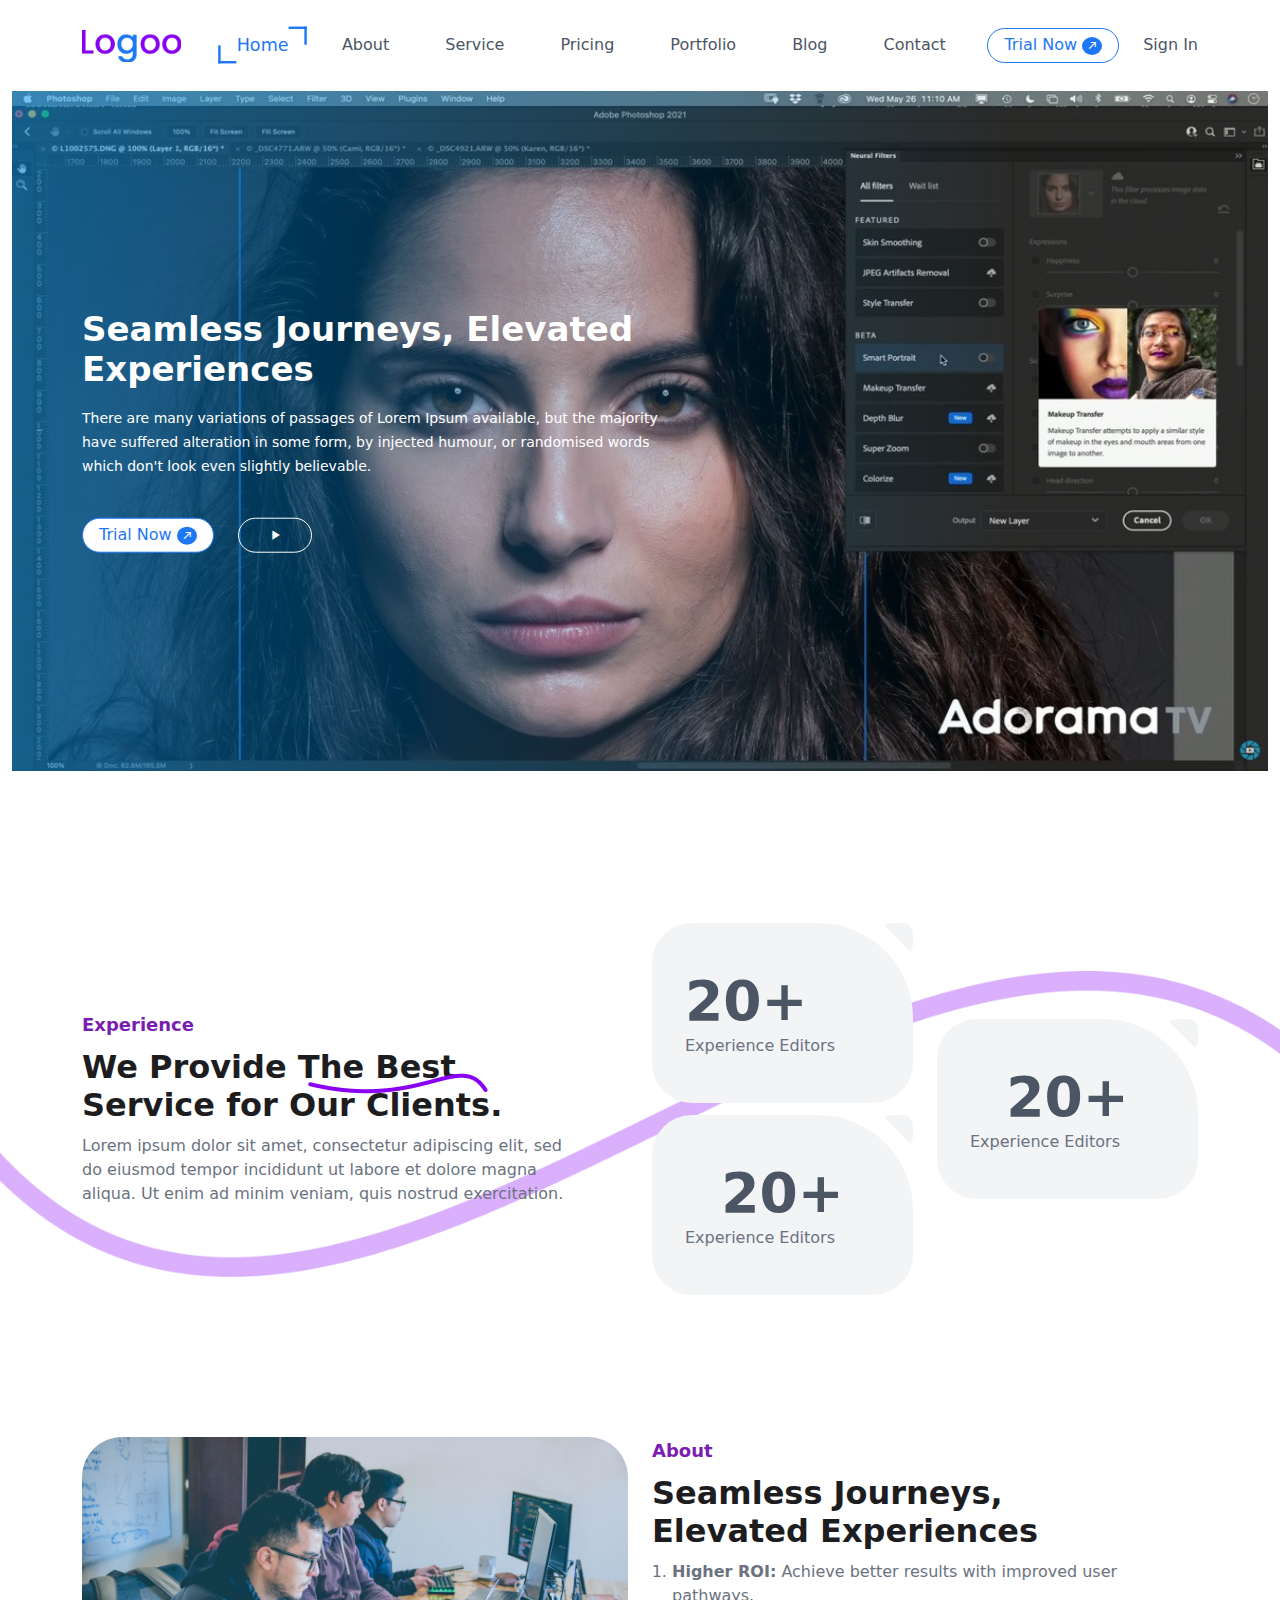
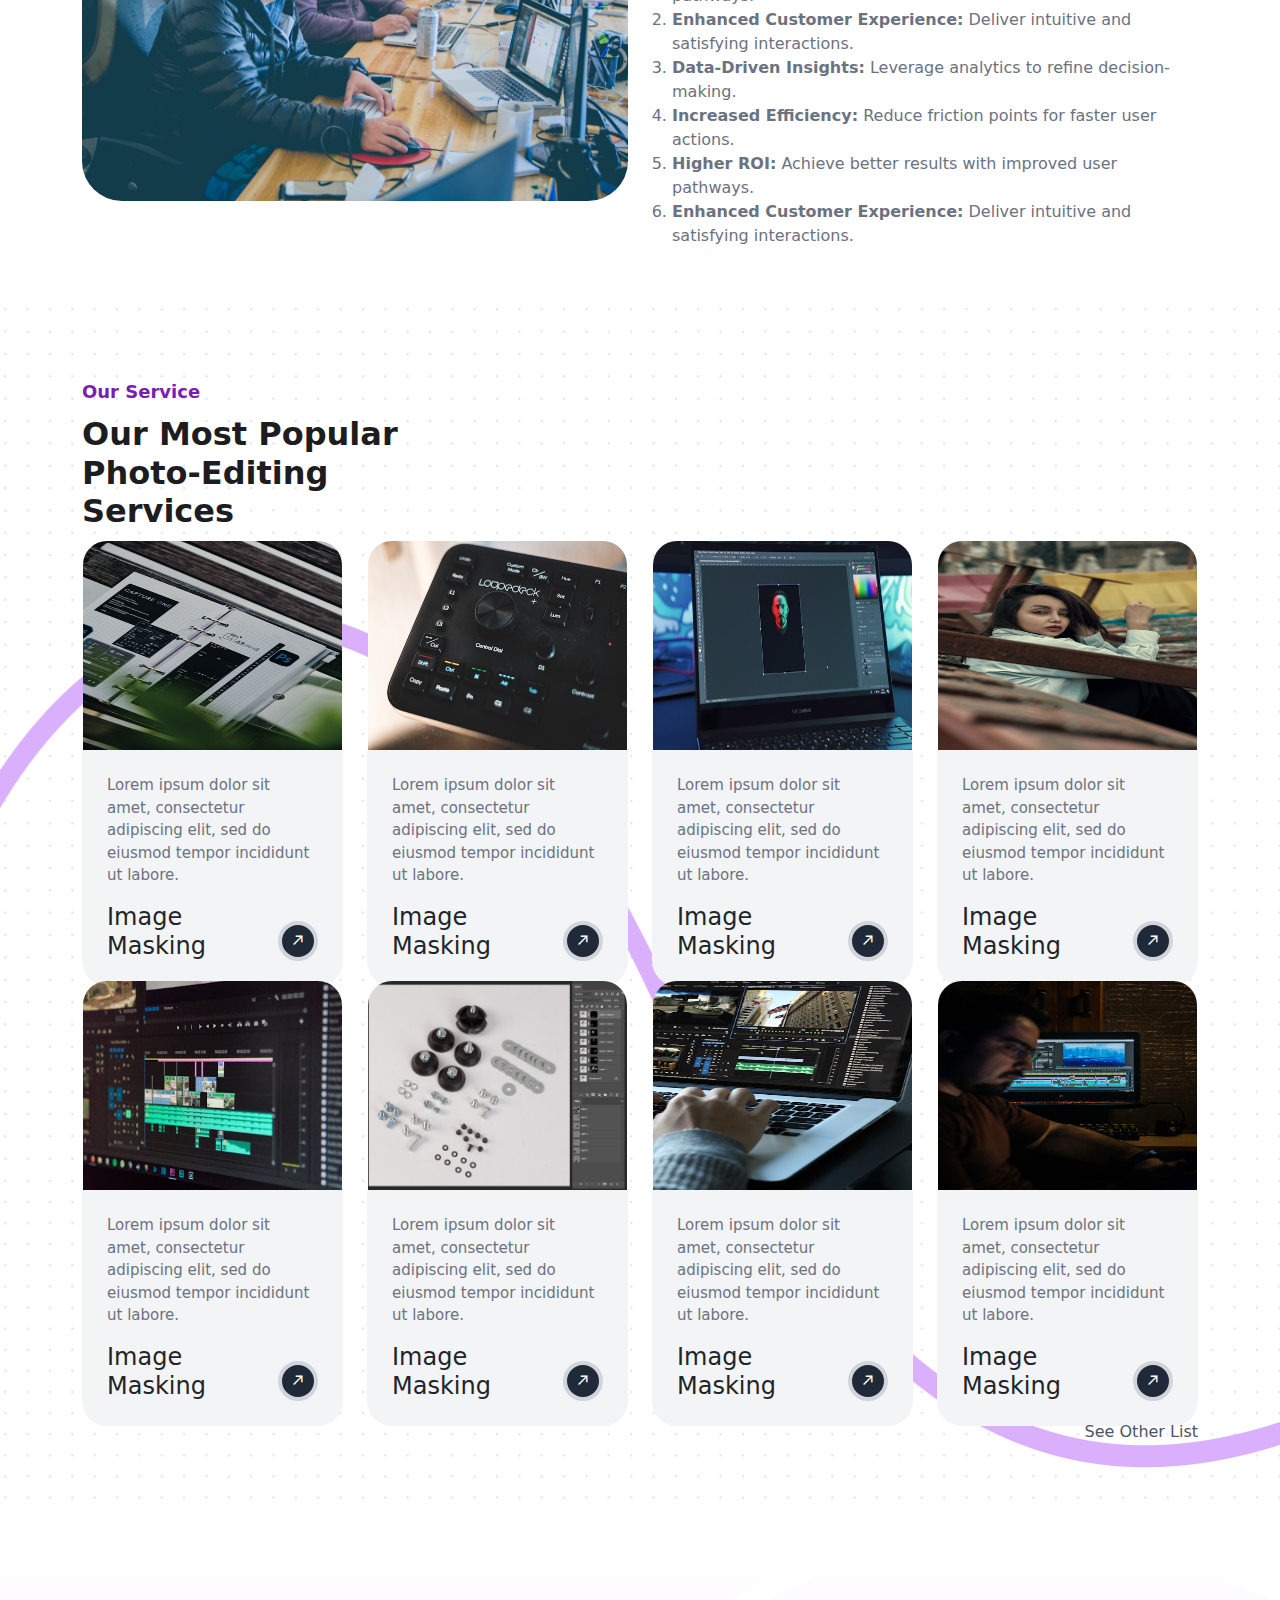
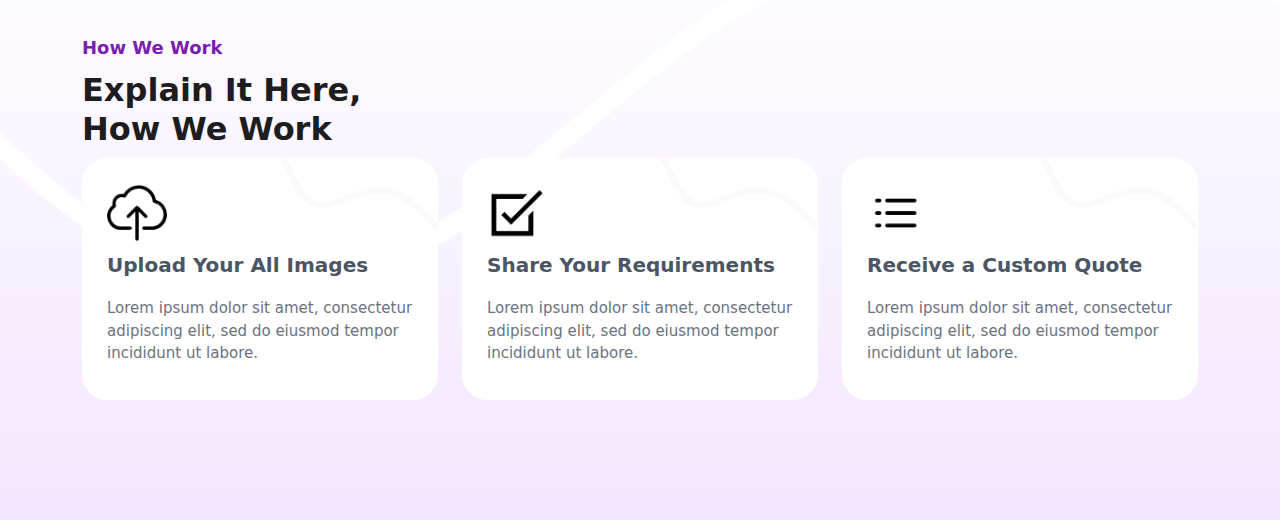
<file: index.html>
<!DOCTYPE html>
<html lang="en">

<head>
    <meta charset="UTF-8">
    <meta name="viewport" content="width=device-width, initial-scale=1.0">
    <title>Logoo</title>

    <!-- Scripts Link -->
    <script src="assets/js/fontawesome.js"></script>
    <!-- Scripts Link End-->

    <!-- Css Links -->
    <link rel="stylesheet" href="assets/css/materialdesignicons-light.min.css">
    <link rel="stylesheet" href="assets/css/materialdesignicons.min.css">
    <link rel="stylesheet" href="assets/css/bootstrap.min.css">
    <link rel="stylesheet" href="assets/css/style.css">
    <!-- Css Links End -->

    <!-- Style -->
    <!-- Style End -->
</head>

<body>

    <!-- ========================================== Navigation Part ===================================================== -->
    <nav id="main_menu" class="navbar navbar-expand-lg">
        <div class="container">

            <a class="navbar-brand" href="#">
                <img src="assets/images/site/logo.png" alt="">
            </a>

            <button class="navbar-toggler" type="button" data-bs-toggle="collapse" data-bs-target="#navbarText"
                aria-controls="navbarText" aria-expanded="false" aria-label="Toggle navigation">
                <span class="navbar-toggler-icon"></span>
            </button>

            <div class="collapse navbar-collapse" id="navbarText">
                <ul class="navbar-nav m-auto mb-2 mb-lg-0">
                    <li class="nav-item">
                        <a class="nav-link active" aria-current="page" href="#">Home</a>
                    </li>
                    <li class="nav-item">
                        <a class="nav-link" href="#">About</a>
                    </li>
                    <li class="nav-item">
                        <a class="nav-link" href="#">Service</a>
                    </li>
                    <li class="nav-item">
                        <a class="nav-link" href="#">Pricing</a>
                    </li>
                    <li class="nav-item">
                        <a class="nav-link" href="#">Portfolio</a>
                    </li>
                    <li class="nav-item">
                        <a class="nav-link" href="#">Blog</a>
                    </li>
                    <li class="nav-item">
                        <a class="nav-link" href="#">Contact</a>
                    </li>
                </ul>

            </div>

            <div class="nav-right">
                <ul>
                    <li>
                        <button type="button" class="trial_btn">Trial Now <span><i
                                    class="mdi mdi-arrow-top-right"></i></span></button>
                    </li>
                    <li>
                        <a class="signin_btn" href="#">Sign In</a>
                    </li>
                </ul>
            </div>
        </div>
    </nav>
    <!-- ========================================== Navigation Part End ================================================= -->

    <!-- ========================================== Banner/Slider Part ================================================= -->
    <section id="bs">
        <div class="container-fluid">
            <div class="bs_content">
                <div class="bs_items">
                    <img class="w-100" src="assets/images/banner/4eb2eb56c109ad1da3d551189297f2d33dd1f4e8.png" alt="">
                    <div class="container">
                        <div class="ovrly">
                            <h2>Seamless Journeys, Elevated Experiences</h2>
                            <p>There are many variations of passages of Lorem Ipsum available, but the majority have
                                suffered alteration in some form, by injected humour, or randomised words which don't
                                look even slightly believable.</p>
                            <ul>
                                <li>
                                    <button type="button" class="trial_btn">Trial Now <span><i
                                                class="mdi mdi-arrow-top-right"></i></span></button>
                                </li>
                                <li>
                                    <a class="video_btn" href="#"><i class="mdi mdi-play"></i></a>
                                </li>
                            </ul>
                        </div>
                    </div>
                </div>
            </div>
        </div>
    </section>
    <!-- ========================================== Banner/Slider Part End ================================================= -->

    <!-- ========================================== Experience Part ================================================= -->
    <section id="experience">
        <div class="container">
            <div class="row">
                <div class="col-lg-6" style="display: flex; align-items: center;">
                    <div class="experience_left">
                        <div class="common_head">
                            <span>Experience</span>
                            <h4>We Provide The Best Service for Our Clients.</h4>
                            <div class="line">
                                <img src="assets/images/vectors/v-2.png" alt="">
                            </div>
                        </div>
                        <p>Lorem ipsum dolor sit amet, consectetur adipiscing elit, sed do eiusmod tempor incididunt ut
                            labore et dolore magna aliqua. Ut enim ad minim veniam, quis nostrud exercitation.</p>
                    </div>
                </div>
                <div class="col-lg-6">
                    <div class="experience_right">
                        <div class="row">
                            <div class="col-lg-6">
                                <div class="experience_card">
                                    <div class="text">
                                        <h6><span>20</span>+</h6>
                                        <p>Experience Editors</p>
                                    </div>
                                </div>
                                <div class="experience_card">
                                    <h6><span>20</span>+</h6>
                                    <p>Experience Editors</p>
                                </div>
                            </div>
                            <div class="col-lg-6">
                                <div class="experience_card">
                                    <h6><span>20</span>+</h6>
                                    <p>Experience Editors</p>
                                </div>
                            </div>
                        </div>
                    </div>
                </div>
            </div>
        </div>
        <div class="ovrly_vector">
            <img src="assets/images/vectors/vector.png" alt="">
        </div>
    </section>
    <!-- ========================================== Experience Part End ================================================= -->

    <!-- ========================================== About Part ================================================= -->
    <section id="about">
        <div class="container">
            <div class="row">
                <div class="col-lg-6">
                    <div class="about_img">
                        <img class="w-100" src="assets/images/about/e4e27ffab03c28c77ef064c65a9c1aa1c8fd80ea.jpg"
                            alt="">
                        <div class="ovrly">
                            <a href="#" class="common_icon">
                                <i class="mdi mdi-arrow-top-right"></i>
                            </a>
                        </div>
                    </div>
                </div>
                <div class="col-lg-6" style="display: flex; align-items: center;">
                    <div class="about_left">
                        <div class="common_head">
                            <span>About</span>
                            <h4>Seamless Journeys, Elevated Experiences</h4>
                        </div>

                        <div class="desp">
                            <ul>
                                <li><b>Higher ROI:</b> Achieve better results with improved user pathways.</li>
                                <li><b>Enhanced Customer Experience:</b> Deliver intuitive and satisfying interactions.
                                </li>
                                <li><b>Data-Driven Insights:</b> Leverage analytics to refine decision-making.</li>
                                <li><b>Increased Efficiency:</b> Reduce friction points for faster user actions.</li>
                                <li><b>Higher ROI:</b> Achieve better results with improved user pathways.</li>
                                <li><b>Enhanced Customer Experience:</b> Deliver intuitive and satisfying interactions.
                                </li>
                            </ul>
                        </div>
                    </div>
                </div>
            </div>
        </div>
    </section>
    <!-- ========================================== About Part End ================================================= -->

    <!-- ========================================== Service Part ================================================= -->
    <section id="service" style="background-image: url('assets/images/vectors/v-3.png');">
        <div class="container">
            <div class="row">
                <div class="col-lg-5">
                    <div class="common_head">
                        <span>Our Service</span>
                        <h4>Our Most Popular Photo-Editing Services</h4>
                    </div>
                </div>
                <div class="col-lg-7"></div>
            </div>
            <div class="row">
                <div class="col-lg-3">
                    <div class="service_card">
                        <div class="serv_img">
                            <img src="assets/images/service/1.jpg" alt="" class="w-100">
                        </div>
                        <div class="serv_content">
                            <p>Lorem ipsum dolor sit amet, consectetur adipiscing elit, sed do eiusmod tempor incididunt
                                ut labore.</p>
                            <div class="serv_content_footer">
                                <div class="serv_title">
                                    <h4>Image <span>Masking</span></h4>
                                </div>
                                <div class="serv_action">
                                    <a href="#" class="common_icon">
                                        <i class="mdi mdi-arrow-top-right"></i>
                                    </a>
                                </div>
                            </div>
                        </div>
                    </div>
                </div>
                <div class="col-lg-3">
                    <div class="service_card">
                        <div class="serv_img">
                            <img src="assets/images/service/2.jpg" alt="" class="w-100">
                        </div>
                        <div class="serv_content">
                            <p>Lorem ipsum dolor sit amet, consectetur adipiscing elit, sed do eiusmod tempor incididunt
                                ut labore.</p>
                            <div class="serv_content_footer">
                                <div class="serv_title">
                                    <h4>Image <span>Masking</span></h4>
                                </div>
                                <div class="serv_action">
                                    <a href="#" class="common_icon">
                                        <i class="mdi mdi-arrow-top-right"></i>
                                    </a>
                                </div>
                            </div>
                        </div>
                    </div>
                </div>
                <div class="col-lg-3">
                    <div class="service_card">
                        <div class="serv_img">
                            <img src="assets/images/service/3.jpg" alt="" class="w-100">
                        </div>
                        <div class="serv_content">
                            <p>Lorem ipsum dolor sit amet, consectetur adipiscing elit, sed do eiusmod tempor incididunt
                                ut labore.</p>
                            <div class="serv_content_footer">
                                <div class="serv_title">
                                    <h4>Image <span>Masking</span></h4>
                                </div>
                                <div class="serv_action">
                                    <a href="#" class="common_icon">
                                        <i class="mdi mdi-arrow-top-right"></i>
                                    </a>
                                </div>
                            </div>
                        </div>
                    </div>
                </div>
                <div class="col-lg-3">
                    <div class="service_card">
                        <div class="serv_img">
                            <img src="assets/images/service/4.jpg" alt="" class="w-100">
                        </div>
                        <div class="serv_content">
                            <p>Lorem ipsum dolor sit amet, consectetur adipiscing elit, sed do eiusmod tempor incididunt
                                ut labore.</p>
                            <div class="serv_content_footer">
                                <div class="serv_title">
                                    <h4>Image <span>Masking</span></h4>
                                </div>
                                <div class="serv_action">
                                    <a href="#" class="common_icon">
                                        <i class="mdi mdi-arrow-top-right"></i>
                                    </a>
                                </div>
                            </div>
                        </div>
                    </div>
                </div>
                <div class="col-lg-3">
                    <div class="service_card">
                        <div class="serv_img">
                            <img src="assets/images/service/5.jpg" alt="" class="w-100">
                        </div>
                        <div class="serv_content">
                            <p>Lorem ipsum dolor sit amet, consectetur adipiscing elit, sed do eiusmod tempor incididunt
                                ut labore.</p>
                            <div class="serv_content_footer">
                                <div class="serv_title">
                                    <h4>Image <span>Masking</span></h4>
                                </div>
                                <div class="serv_action">
                                    <a href="#" class="common_icon">
                                        <i class="mdi mdi-arrow-top-right"></i>
                                    </a>
                                </div>
                            </div>
                        </div>
                    </div>
                </div>
                <div class="col-lg-3">
                    <div class="service_card">
                        <div class="serv_img">
                            <img src="assets/images/service/6.png" alt="" class="w-100">
                        </div>
                        <div class="serv_content">
                            <p>Lorem ipsum dolor sit amet, consectetur adipiscing elit, sed do eiusmod tempor incididunt
                                ut labore.</p>
                            <div class="serv_content_footer">
                                <div class="serv_title">
                                    <h4>Image <span>Masking</span></h4>
                                </div>
                                <div class="serv_action">
                                    <a href="#" class="common_icon">
                                        <i class="mdi mdi-arrow-top-right"></i>
                                    </a>
                                </div>
                            </div>
                        </div>
                    </div>
                </div>
                <div class="col-lg-3">
                    <div class="service_card">
                        <div class="serv_img">
                            <img src="assets/images/service/7.jpg" alt="" class="w-100">
                        </div>
                        <div class="serv_content">
                            <p>Lorem ipsum dolor sit amet, consectetur adipiscing elit, sed do eiusmod tempor incididunt
                                ut labore.</p>
                            <div class="serv_content_footer">
                                <div class="serv_title">
                                    <h4>Image <span>Masking</span></h4>
                                </div>
                                <div class="serv_action">
                                    <a href="#" class="common_icon">
                                        <i class="mdi mdi-arrow-top-right"></i>
                                    </a>
                                </div>
                            </div>
                        </div>
                    </div>
                </div>
                <div class="col-lg-3">
                    <div class="service_card">
                        <div class="serv_img">
                            <img src="assets/images/service/8.jpg" alt="" class="w-100">
                        </div>
                        <div class="serv_content">
                            <p>Lorem ipsum dolor sit amet, consectetur adipiscing elit, sed do eiusmod tempor incididunt
                                ut labore.</p>
                            <div class="serv_content_footer">
                                <div class="serv_title">
                                    <h4>Image <span>Masking</span></h4>
                                </div>
                                <div class="serv_action">
                                    <a href="#" class="common_icon">
                                        <i class="mdi mdi-arrow-top-right"></i>
                                    </a>
                                </div>
                            </div>
                        </div>
                    </div>
                </div>

            </div>
            <div class="row">
                <div class="col-lg-12">
                    <div class="text-end">
                        <a href="#" class="see_more_btn">See Other List <i class="fas fa-long-arrow-right"></i></a>
                    </div>
                </div>
            </div>
        </div>
        <div class="ovrly_vector">
            <img src="assets/images/vectors/v-4.png" alt="">
        </div>
    </section>
    <!-- ========================================== Service Part End ================================================= -->

    <!-- ========================================== Work Part Start ================================================= -->
    <section id="how_we_work">
        <div class="container">
            <div class="row">
                <div class="col-lg-5">
                    <div class="common_head">
                        <span>How We Work</span>
                        <h4>Explain It Here, How We Work</h4>
                    </div>
                </div>
                <div class="col-lg-7 align-self-end">
                    <div class="arrows d-flex justify-content-end align-items-center gap-3 mb-4">
                        <div class="left">
                            <i class="fas fa-long-arrow-left"></i>
                        </div>
                        <div class="right">
                            <i class="fas fa-long-arrow-right"></i>
                        </div>
                    </div>
                </div>
            </div>

            <div class="work-steps row justify-content-center">
                <!-- Step 1 -->
                <div class="col-lg-4 col-md-6">
                    <div class="work_card">
                        <div class="icon">
                            <img src="assets/images/icons/002-upload.png" alt="Upload Icon">
                        </div>
                        <h5>Upload Your All Images</h5>
                        <p>Lorem ipsum dolor sit amet, consectetur adipiscing elit, sed do eiusmod tempor incididunt ut
                            labore.</p>
                        <div class="ovrly_vectr">
                            <img src="assets/images/vectors/v-10.png" alt="">
                        </div>
                    </div>
                </div>

                <!-- Step 2 (Active) -->
                <div class="col-lg-4 col-md-6">
                    <div class="work_card active">
                        <div class="icon">
                            <img src="assets/images/icons/003-check.png" alt="Requirements Icon">
                        </div>
                        <h5>Share Your Requirements</h5>
                        <p>Lorem ipsum dolor sit amet, consectetur adipiscing elit, sed do eiusmod tempor incididunt ut
                            labore.</p>
                        <div class="ovrly_vectr">
                            <img src="assets/images/vectors/v-10.png" alt="">
                        </div>
                    </div>
                </div>

                <!-- Step 3 -->
                <div class="col-lg-4 col-md-6">
                    <div class="work_card">
                        <div class="icon">
                            <img src="assets/images/icons/001-list.png" alt="Quote Icon">
                        </div>
                        <h5>Receive a Custom Quote</h5>
                        <p>Lorem ipsum dolor sit amet, consectetur adipiscing elit, sed do eiusmod tempor incididunt ut
                            labore.</p>
                        <div class="ovrly_vectr">
                            <img src="assets/images/vectors/v-10.png" alt="">
                        </div>
                    </div>
                </div>
            </div>
        </div>

        <div class="ovrly_vector">
            <img src="assets/images/vectors/v-8.png" alt="">
        </div>
    </section>

    <!-- ========================================== Work Part End ================================================= -->


    <!-- Scripts Link -->
    <script src="assets/js/jquery.min.js"></script>
    <script src="assets/js/bootstrap.min.js"></script>
    <script src="assets/js/main.js"></script>
    <!-- Scripts Link End-->

</body>

</html>
</file>
<file: assets/css/style.css>
/* Variables */

:root {
    --primary-color: #8900F4;
    --secondary-color: #1E77F4;
    --light-color: #E9F1FE;
    --gray-heavy-color: #374151;
    --gray-medium-color: #4B5563;
    --gray-light-color: #6B7280;
}




/* ==================  Common Part Start  ================== */
* {
    margin: 0;
    padding: 0;
    outline: 0;
}

ul,
ol {
    list-style: none;
}

a {
    text-decoration: none;
    display: inline-block;
}

ul,
ol {
    list-style: none;
}

h1,
h2,
h3,
h4,
h5,
h6,
p,
ul,
ol,
li {
    margin: 0;
    padding: 0;
}

.common_head {
    position: relative;
}

.common_head .line {
    position: absolute;
    right: 140px;
    bottom: 15%;
    transform: translateY(-50%);
}

.common_head span {
    font-size: 12px;
    color: var(--primary-color);
    font-weight: 700;
    text-transform: capitalize;
}

.common_head h4 {
    font-size: 36px;
    color: var(--gray-heavy-color);
    font-weight: 700;
    padding-right: 100px;
    margin-bottom: 24px;
}

.common_head p {
    font-weight: 400;
    font-size: 16px;
    color: var(--gray-medium-color);
    padding: 10px 0;
}

.common_icon {
    width: 40px;
    height: 40px;
    border: 4px solid #D1D5DB;
    border-radius: 50%;
    text-align: center;
    display: flex;
    align-items: center;
    justify-content: center;
    color: #fff;
    background: #1F2937;
    transition: all linear .3s;
}

.trial_btn {
    padding: 4px 16px;
    font-size: 16px;
    border: 1px solid var(--secondary-color);
    color: var(--secondary-color);
    text-transform: capitalize;
    border-radius: 25px;
    font-weight: 500;
    transform: scale(1);
    transition: all linear .3s;
    background: #fff;
}

.trial_btn span {
    padding: 2px 4px;
    font-size: 12px;
    line-height: 24px;
    text-align: center;
    color: #fff;
    background: var(--secondary-color);
    border-radius: 50%;
}

.ordernowBtn {
    padding: 4px 16px;
    font-size: 16px;
    border: 1px solid #B9D5FC;
    color: #fff;
    text-transform: capitalize;
    border-radius: 25px;
    font-weight: 500;
    transform: scale(1);
    transition: all linear .3s;
    background: var(--secondary-color);
}

.ordernowBtn span {
    padding: 2px 4px;
    font-size: 12px;
    line-height: 24px;
    text-align: center;
    color: var(--secondary-color);
    background: #fff;
    border-radius: 50%;
}

/* ==================  Common Part End  ================== */


/* ==================  Navigation ================== */

#main_menu {
    padding: 24px 0;
    background: #fff;
}

#main_menu .navbar-brand img {
    width: 99px;
    height: 32px;
}

#main_menu .navbar-nav {
    gap: 24px;
}

#main_menu .navbar-nav .nav-item .nav-link {
    padding: 4px 16px;
    font-size: 16px;
    color: var(--gray-medium-color);
    text-transform: capitalize;
    border-radius: 25px;
    font-weight: 500;
    transform: scale(1);
    transition: all linear .3s;
    position: relative;
}

#main_menu .navbar-nav .nav-item .nav-link::before,
#main_menu .navbar-nav .nav-item .nav-link::after {
    content: '';
    position: absolute;
    width: 15px;
    height: 15px;
    border: 2px solid transparent;
    transition: all linear .3s;
}

#main_menu .navbar-nav .nav-item .nav-link::before {
    bottom: 0;
    left: 0;
    border-right: none;
    border-top: none;
}

#main_menu .navbar-nav .nav-item .nav-link::after {
    top: 0;
    right: 0;
    border-left: none;
    border-bottom: none;
}

#main_menu .navbar-nav .nav-item .nav-link:hover,
#main_menu .navbar-nav .nav-item .nav-link:hover::before,
#main_menu .navbar-nav .nav-item .nav-link:hover::after,
#main_menu .navbar-nav .nav-item .nav-link.active,
#main_menu .navbar-nav .nav-item .nav-link.active::before,
#main_menu .navbar-nav .nav-item .nav-link.active::after {
    border-color: var(--secondary-color);
    color: var(--secondary-color);
    transform: scale(1.1);
}

#main_menu .nav-right ul {
    display: flex;
    justify-content: space-between;
    align-items: center;
    gap: 0 24px;
}

#main_menu .nav-right ul li .signin_btn {
    font-size: 16px;
    color: var(--gray-medium-color);
    font-weight: 400;
}

/* ==================  Navigation End  ================== */

/* ==================  Banner/Slider  ================== */
#bs .bs_content .bs_items img {
    height: 680px;
}

#bs .bs_content .bs_items {
    position: relative;
}

#bs .bs_content .bs_items::after {
    position: absolute;
    content: '';
    background: linear-gradient(90deg, rgba(0, 147, 237, 0.5) 0%, rgba(0, 147, 237, 0) 80%);
    top: 0;
    left: 0;
    width: 100%;
    height: 100%;
    z-index: 1;
}

#bs .bs_content .bs_items .ovrly {
    position: absolute;
    top: 50%;
    transform: translateY(-50%);
    width: 600px;
    z-index: 2;
}

#bs .bs_content .bs_items .ovrly h2 {
    font-size: 34px;
    font-weight: 700;
    color: #fff;
}

#bs .bs_content .bs_items .ovrly p {
    font-size: 14px;
    font-weight: 400;
    color: #fff;
    line-height: 24px;
    padding: 16px 0 40px 0;
}

#bs .bs_content .bs_items .ovrly ul {
    display: flex;
    align-items: center;
    gap: 0 24px;
}

#bs .bs_content .bs_items .ovrly ul li .video_btn {
    padding: 4px 28px;
    font-size: 16px;
    border: 1px solid #fff;
    color: #fff;
    border-radius: 25px;
    background: transparent;
}

/* ==================  Banner/Slider End  ================== */

/* ==================  Experience  ================== */
#experience {
    padding: 140px 0 70px 0;
    position: relative;
    z-index: -1;
}

#experience .ovrly_vector {
    position: absolute;
    bottom: 100px;
    left: 0;
    width: 100%;
    z-index: -2;
    overflow: hidden;
}

#experience .ovrly_vector img {
    width: 100%;
    max-width: 100%;
    height: auto;
    display: block;
}

#experience .experience_left p {
    font-size: 16px;
    font-weight: 400;
    color: var(--gray-light-color);
    line-height: 24px;
    padding-right: 45px;
}

#experience .experience_right .row {
    align-items: center;
}

#experience .experience_right .experience_card {
    background: #f3f4f6;
    height: 180px;
    margin: 12px 0;
    display: flex;
    flex-direction: column;
    justify-content: center;
    align-items: center;
    border-radius: 40px 95px 40px 40px;
    position: relative;
    z-index: 0;
}

#experience .experience_right .experience_card::after {
    position: absolute;
    content: '';
    top: 0;
    right: 0;
    width: 64px;
    height: 64px;
    clip-path: polygon(100% 0, 0 0, 100% 100%);
    background: transparent;
    z-index: 1;
}

#experience .experience_right .experience_card::before {
    position: absolute;
    content: '';
    top: 0;
    right: 0;
    width: 32px;
    height: 32px;
    clip-path: polygon(100% 0, 0 0, 100% 100%);
    background: #f3f4f6;
    border-radius: 10px;
    z-index: 2;
}

#experience .experience_right .experience_card h6 {
    font-size: 55px;
    font-weight: 700;
    color: var(--gray-medium-color);
}

#experience .experience_right .experience_card p {
    font-size: 16px;
    font-weight: 500;
    color: var(--gray-light-color);
    line-height: 24px;
    padding-right: 45px;
}

/* ==================  Experience End  ================== */

/* ==================  About  ================== */
#about {
    padding: 70px 0;
}

#about .about_img img {
    border-radius: 40px 40px 40px 40px;
    transition: all linear .3s;
}

#about .about_img {
    position: relative;
}

#about .about_img:hover img {
    border-radius: 40px 40px 135px 40px;
}

#about .about_img:hover .ovrly {
    transform: scale(1) translate(0px, 0px);
}

#about .about_img:hover .ovrly .common_icon {
    border-color: #B9D5FC;
    background: var(--secondary-color);
}

#about .about_img .ovrly {
    position: absolute;
    bottom: 5px;
    right: 5px;
    width: 64px;
    height: 64px;
    background: #fff;
    border-radius: 40px 0 0 0;
    display: flex;
    justify-content: end;
    align-items: flex-end;
    transform: scale(0) translate(50px, 50px);
    transition: all linear .3s;
}

#about .about_left .desp ul {
    list-style: decimal;
    font-size: 16px;
    font-weight: 400;
    color: var(--gray-light-color);
    line-height: 24px;
    padding-right: 45px;
    padding: 0 20px;
}

/* ==================  About End  ================== */

/* ==================  Service  ================== */
#service {
    padding: 70px 0;
    position: relative;
    z-index: 0;
}

#service .ovrly_vector {
    position: absolute;
    top: 300px;
    left: 0;
    width: 100%;
    z-index: -1;
    overflow: hidden;
}

#service .ovrly_vector img {
    width: 100%;
    max-width: 100%;
    height: 860px;
    display: block;
}

#service .service_card {
    height: 400px;
    margin-bottom: 40px;
}

#service .service_card .serv_img img {
    width: 100%;
    height: 210px;
    max-width: 100%;
    border-radius: 25px 25px 0 0;
    border-left: 1px solid transparent;
    border-right: 1px solid transparent;
    border-top: 1px solid transparent;
    transition: all linear .3s;
}

#service .service_items {
    margin-bottom: 40px;
    box-shadow: 0 2px 8px rgba(0, 0, 0, 0.05);
    border-radius: 25px;
}

#service .service_items .serv_img img {
    width: 100%;
    height: 300px;
    max-width: 100%;
    border-radius: 25px 25px 0 0;
    border-left: 1px solid transparent;
    border-right: 1px solid transparent;
    border-top: 1px solid transparent;
    transition: all linear .3s;
}

#service .service_items .serv_content {
    border-radius: 0 0 25px 25px;
    background: #fff;
    padding: 24px;
    transition: all linear .3s;
}

#service .service_items .serv_content h2 {
    font-size: 24px;
    font-weight: 600;
    color: var(--gray-medium-color);
    padding-bottom: 16px;
}

#service .service_items .serv_content p {
    font-size: 15px;
    font-weight: 400;
    color: var(--gray-light-color);
    padding-bottom: 16px;
}

#service .service_items .serv_content h6 {
    font-size: 16px;
    line-height: 30px;
    padding: 8px 0;
    color: var(--gray-medium-color);
    font-weight: 500;
    margin-bottom: 15px;
}

#service .service_items .serv_content h6 span {
    font-weight: bold;
    color: var(--secondary-color);
}

#service .service_items .serv_content .buttons .detailsBtn {
    padding: 4px 16px;
    font-size: 16px;
    border: 1px solid var(--gray-medium-color);
    color: var(--gray-medium-color);
    text-transform: capitalize;
    border-radius: 25px;
    font-weight: 600;
    transform: scale(1);
    transition: all linear .3s;
    background: #fff;
}

#service .service_card .serv_content {
    border-radius: 0 0 25px 25px;
    background: #F3F4F6;
    padding: 24px;
    border-left: 1px solid transparent;
    border-right: 1px solid transparent;
    border-bottom: 1px solid transparent;
    transition: all linear .3s;
}

#service .service_card .serv_content p {
    font-size: 15px;
    font-weight: 400;
    color: var(--gray-light-color);
    padding-bottom: 16px;
}

#service .service_card .serv_content .serv_content_footer {
    display: flex;
    flex-wrap: wrap;
    justify-content: space-between;
    align-items: end;
    gap: 0 24px;
}

#service .service_card .serv_content .serv_content_footer .serv_title h4 span {
    display: block;
}


#service .service_card:hover .serv_content,
#service .service_card:hover .serv_img img {
    border-color: var(--secondary-color);
}

#service .service_card:hover .serv_content_footer .serv_action .common_icon {
    border-color: #B9D5FC;
    background: var(--secondary-color);
}

#service .see_more_btn {
    color: var(--gray-medium-color);
    font-size: 16px;
    font-weight: 500;
}

#service .see_more_btn i {
    color: var(--secondary-color);
}

/* ==================  Service End  ================== */


/* ==================  Work Start  ================== */
#how_we_work {
    padding: 120px 0;
    background: linear-gradient(180deg, #FFFFFF 0%, #F3E6FE 100%);
    position: relative;
    z-index: 0;
}

#how_we_work .work-steps .work-items.slick-slide {
    margin: 0 15px;
}

#how_we_work .work-steps .work-items.slick-slide:not(.slick-active) {
    opacity: 50%;
}


#how_we_work .ovrly_vector {
    position: absolute;
    top: 0;
    left: 0;
    width: 100%;
    z-index: -1;
    overflow: hidden;
}

#how_we_work .ovrly_vector img {
    width: 100%;
    max-width: 100%;
    /* height: 860px; */
    display: block;
}

#how_we_work .arrows i {
    color: var(--gray-heavy-color);
    font-size: 25px;
    transition: all linear .3s;
    cursor: pointer;
}

#how_we_work .arrows i:hover {
    color: var(--secondary-color);
    font-size: 25px;
}

#how_we_work .work-steps .work_card {
    background: #fff;
    padding: 24px;
    border-radius: 25px;
    border: 1px solid transparent;
    transition: all linear .3s;
    position: relative;
}

#how_we_work .work-steps .work_card .ovrly_vectr {
    position: absolute;
    top: 0;
    right: 0;
}

#how_we_work .work-steps .work_card .icon img {
    width: 60px;
}

#how_we_work .work-steps .work_card .icon {
    margin-bottom: 10px;
}

#how_we_work .work-steps .work_card h5 {
    font-size: 20px;
    font-weight: 600;
    color: var(--gray-medium-color);
    margin-bottom: 10px;
}

#how_we_work .work-steps .work_card p {
    font-size: 15px;
    font-weight: 400;
    color: var(--gray-light-color);
    padding: 10px 0;
}

#how_we_work .work-steps .work_card:hover {
    background: var(--secondary-color);
    border-color: var(--secondary-color);
}

#how_we_work .work-steps .work_card:hover h5,
#how_we_work .work-steps .work_card:hover p {
    color: #fff;
}

#how_we_work .work-steps .work_card:hover .icon img {
    filter: brightness(0) invert(1);
}

/* ==================  Work End  ================== */

/* ==================  Banner Start  ================== */
#banner .b_img {
    position: relative;
    z-index: 0;
}

#banner .b_img img {
    height: 520px;
}

#banner .b_img::after {
    position: absolute;
    content: '';
    top: 0;
    left: 0;
    width: 100%;
    height: 100%;
    background: rgba(0, 0, 0, 0.4);
    z-index: 1;
}

#banner .b_img .ovrly {
    position: absolute;
    top: 0;
    left: 0;
    width: 100%;
    height: 100%;
    z-index: 2;
    display: flex;
    justify-content: center;
    align-items: center;
}

/* ==================  Banner End  ================== */

/* ==================  Review Start  ================== */
#review {
    padding: 60px 0;
}

#review .review_contents {
    position: relative;
}

#review .review_contents .slick-dots {
    position: absolute;
    bottom: -50px;
    left: 50%;
    transform: translateX(-50%);
    display: flex !important;
    justify-content: center;
    align-items: center;
    gap: 10px;
}

#review .review_contents .slick-dots li button {
    width: 10px;
    height: 10px;
    font-size: 0;
    border: 1px solid var(--primary-color);
    border-radius: 50%;
    background-color: transparent;
    cursor: pointer;
    transition: all linear .3s;
}

#review .review_contents .slick-dots li.slick-active button {
    background-color: var(--primary-color);
    width: 15px;
    border-radius: 15px;
}


#review .review_contents .review_items.slick-slide {
    margin: 0 15px;
}

#review .review_contents .review_items.slick-slide:not(.slick-active) {
    opacity: 50%;
}


#review .review_card {
    padding: 30px;
    border-radius: 15px;
    background-color: #fff;
    transition: 0.3s ease;
    height: 100%;
    display: flex;
    flex-direction: column;
    justify-content: space-between;
    font-family: 'Segoe UI', Tahoma, Geneva, Verdana, sans-serif;
    box-shadow: 0 10px 25px rgba(0, 0, 0, 0.05);
    border: 1px solid #E5E7EB;
    cursor: pointer;
    transition: all linear .3s;
}

#review .review_card:hover {
    border-color: var(--secondary-color);
}

#review .review_card p {
    color: var(--gray-medium-color);
    /* Tailwind's gray-700 */
    font-size: 16px;
    line-height: 1.7;
    margin-bottom: 20px;
}

#review .review_card h5 {
    font-weight: 700;
    margin: 0;
    color: var(--gray-heavy-color);
}

#review .review_card .author span {
    font-size: 14px;
    color: var(--gray-light-color);
}

/* ==================  Review End  ================== */

/* ==================  Blog Start  ================== */
#blog {
    padding: 60px 0;
}

#blog .blog_slider .blog_items.slick-slide,
#blog .blog_details_slider .blog_items.slick-slide {
    margin: 0 10px;
}

#blog .arrows i {
    color: var(--gray-heavy-color);
    font-size: 25px;
    transition: all linear .3s;
    cursor: pointer;
}

#blog .arrows i:hover {
    color: var(--secondary-color);
    font-size: 25px;
}

#blog .blog_card {
    border-radius: 16px;
    overflow: hidden;
    background: #fff;
    transition: 0.3s;
    border: 2px solid #cccccc5b;
    /* box-shadow: 0 10px 25px rgba(0, 0, 0, 0.05); */
}

#blog .blog_card:hover {
    border-color: var(--secondary-color);
}

#blog .blog_card:hover .blog_title {
    color: var(--secondary-color);
}

#blog .blog_card .blog_img {
    width: 100%;
    height: 200px;
    object-fit: cover;
    display: block;
}

#blog .blog_card .blog_content {
    padding: 20px;
}

#blog .blog_card .blog_meta {
    font-size: 14px;
    color: #6b7280;
    /* Tailwind's gray-500 */
    display: flex;
    justify-content: space-between;
    margin-bottom: 10px;
}

#blog .blog_card .blog_meta i {
    margin-right: 5px;
    color: #3b82f6;
}

#blog .blog_card .blog_title {
    font-size: 16px;
    font-weight: 600;
    color: var(--gray-heavy-color);
    /* Tailwind's blue-600 */
    margin-bottom: 12px;
    line-height: 24px;
}

#blog .blog_card .blog_tags {
    display: flex;
    flex-wrap: wrap;
    gap: 8px;
}

#blog .blog_card .tag {
    background: #f3f4f6;
    /* gray-100 */
    padding: 6px 12px;
    border-radius: 9999px;
    font-size: 13px;
    color: #374151;
    /* gray-700 */
    transition: background 0.3s;
}

#blog_details {
    padding: 60px 0;
    background: #fff;
}

#blog_details .blog_details_content {
    padding: 20px;
}

#blog_details .blog_details_content img {
    width: 100%;
    height: 400px;
    object-fit: cover;
    display: block;
    border-radius: 10px;
    margin-bottom: 20px;
}

#blog_details .blog_details_content h2 {
    font-size: 32px;
    font-weight: 700;
    color: var(--gray-heavy-color);
    /* Tailwind's blue-600 */
    margin-bottom: 12px;
    line-height: 24px;
}

#blog_details .blog_details_content h4 {
    font-size: 24px;
    font-weight: 600;
    color: var(--gray-heavy-color);
    /* Tailwind's blue-600 */
    margin-bottom: 12px;
    line-height: 24px;
}

#blog_details .blog_details_content p {
    color: var(--gray-medium-color);
    /* Tailwind's gray-700 */
    font-size: 16px;
    line-height: 1.7;
    margin-bottom: 20px;
}

#blog_details .blog_details_content ul {
    color: var(--gray-medium-color);
    /* Tailwind's gray-700 */
    font-size: 16px;
    line-height: 1.7;
    margin-bottom: 20px;
    list-style-type: disc;
    padding-left: 20px;
}

#blog_details .blog_details_content ol {
    color: var(--gray-medium-color);
    /* Tailwind's gray-700 */
    font-size: 16px;
    line-height: 1.7;
    margin-bottom: 20px;
    list-style-type: decimal;
    padding-left: 20px;
}

#blog_details .blog_details_content h5 {
    font-size: 20px;
    font-weight: 600;
    color: var(--gray-heavy-color);
    /* Tailwind's blue-600 */
    margin-bottom: 12px;
    line-height: 24px;
}

#blog_details .blog_details_content h6 {
    font-size: 18px;
    font-weight: 600;
    color: var(--gray-heavy-color);
    /* Tailwind's blue-600 */
    margin-bottom: 12px;
    line-height: 24px;
}

#blog_details .blog_details_content blockquote {
    color: var(--gray-medium-color);
    /* Tailwind's gray-700 */
    font-size: 16px;
    line-height: 1.7;
    margin-bottom: 20px;
    border-left: 4px solid #3b82f6;
    padding-left: 20px;
}

#blog_details .blog_details_content pre {
    color: var(--gray-medium-color);
    /* Tailwind's gray-700 */
    font-size: 16px;
    line-height: 1.7;
    margin-bottom: 20px;
    background-color: #f1f1f1;
    padding: 10px;
    border-radius: 5px;
    overflow-x: auto;
    white-space: pre-wrap;
}

#blog_details .blog_details_sidebar .sidebar-title {
    font-size: 24px;
    font-weight: 600;
    margin-bottom: 15px;
}

#blog_details .blog_details_sidebar .latest-blogs {
    display: flex;
    flex-direction: column;
    gap: 20px;
}

#blog_details .blog_details_sidebar .blog-item {
    display: flex;
    align-items: center;
    gap: 15px;
    border-bottom: 1px solid #e0e0e0;
    padding-bottom: 15px;
}

#blog_details .blog_details_sidebar .blog-item img {
    width: 60px;
    height: 60px;
    object-fit: cover;
    border-radius: 5px;
}

#blog_details .blog_details_sidebar .blog-item p {
    margin: 0;
    font-size: 16px;
    line-height: 1.4;
}




/* ==================  Blog End  ================== */

/* ==================  Trial Start  ================== */
#trial_banner {
    padding: 60px 0;
}

#trial_banner .common_head h4 {
    font-size: 42px;
}

#trial_banner .trial_ban_images {
    width: 485px;
    height: 410px;
    position: relative;
}

#trial_banner .trial_ban_images .before_img {
    width: 305px;
    height: 290px;
    position: absolute;
    top: 0;
    left: 0;
    z-index: -1;
    border-radius: 25px;
    border: 2px solid #fff;
}

#trial_banner .trial_ban_images .before_img img {
    width: 100%;
    height: 100%;
    object-fit: cover;
    max-width: 100%;
    border-radius: 25px;
}

#trial_banner .trial_ban_images .after_img {
    width: 305px;
    height: 290px;
    position: absolute;
    bottom: 0;
    right: 0;
    z-index: -1;
    border-radius: 25px;
    border: 2px solid #fff;
}

#trial_banner .trial_ban_images .after_img img {
    width: 100%;
    height: 100%;
    object-fit: cover;
    max-width: 100%;
    border-radius: 25px;
}

#trial_banner .trial_ban_images .ovrly {
    position: absolute;
    top: 30%;
    left: 40%;
    transform: translate(-50%, -50%) rotate(90deg);
}


#trial {
    padding: 60px 0;
}

#trial .trail_image img {
    border-radius: 25px;
}

.trial_form {
    max-width: 100%;
    margin: auto;
    font-family: sans-serif;
}

.trial_form label {
    display: block;
    margin-bottom: 8px;
    font-size: 16px;
    font-weight: 500;
    color: var(--gray-light-color);
}

.trial_form input[type="text"],
.trial_form input[type="email"],
.trial_form textarea,
.trial_form select {
    width: 100%;
    padding: 15px;
    /* border: 1px solid #ccc; */
    border-radius: 8px;
    margin-bottom: 16px;
    background-color: #E5E7EB;
    border: none;
    font-size: 16px;
    color: var(--gray-medium-color);
}

.trial_form input[type="text"]::placeholder,
.trial_form input[type="email"]::placeholder,
.trial_form textarea::placeholder,
.trial_form select::placeholder {
    color: var(--gray-light-color);
}

.trial_form .form_select select {
    width: 100%;
    padding-right: 30px;
    appearance: none;
    -webkit-appearance: none;
    -moz-appearance: none;
}

.trial_form .form_select {
    position: relative;
}

.trial_form .form_select .arrow {
    position: absolute;
    top: 40%;
    right: 15px;
    transform: translateY(-50%);
}

.trial_form .form_select .arrow i {
    color: var(--primary-color);
}

.trial_form textarea {
    resize: vertical;
    height: 100px;
}

.trial_form .row {
    display: flex;
    gap: 16px;
}

.trial_form .row>div {
    flex: 1;
}

.trial_form .file-upload {
    border: 2px dashed #ccc;
    border-radius: 8px;
    padding: 20px;
    text-align: center;
    position: relative;
    margin-bottom: 8px;
    background-color: transparent;
}

.trial_form .file-upload input[type="file"] {
    display: none;
}

.custom-checkbox-grid {
    display: grid;
    grid-template-columns: repeat(2, 1fr);
    gap: 15px 30px;
    padding: 20px 0;
}

.custom-checkbox-grid label {
    background: #fff;
    border: 1px solid #dce1e7;
    border-radius: 6px;
    padding: 15px 20px;
    display: flex;
    align-items: center;
    gap: 10px;
    cursor: pointer;
    transition: border-color 0.2s, box-shadow 0.2s;
}

.custom-checkbox-grid input[type="checkbox"] {
    accent-color: #007bff;
    width: 18px;
    height: 18px;
}

.custom-checkbox-grid label:hover {
    border-color: #007bff;
    box-shadow: 0 0 5px rgba(0, 123, 255, 0.25);
}

.trial_form .upload-icon {
    font-size: 24px;
    color: #a259ff;
    margin-top: 10px;
}

.trial_form .file-name {
    display: flex;
    align-items: center;
    background: #fef4e7;
    border-radius: 5px;
    padding: 5px 10px;
    margin-bottom: 12px;
    font-size: 14px;
    color: #f59e0b;
}

.trial_form .file-name i {
    color: #f43f5e;
    margin-left: auto;
    cursor: pointer;
}

.trial_form .checkbox {
    display: flex;
    align-items: center;
    gap: 8px;
    margin-bottom: 20px;
}

.trial_form button {
    background: #a259ff;
    color: white;
    padding: 14px 0;
    width: 100%;
    border: none;
    border-radius: 8px;
    font-weight: bold;
    font-size: 16px;
    cursor: pointer;
}

.trial_form input[type="checkbox"] {
    width: 20px;
    height: 20px;
    border: 2px solid var(--primary-color);
    /* Border color */
    border-radius: 4px;
    /* Optional rounded corners */
    appearance: none;
    -webkit-appearance: none;
    background-color: white;
    cursor: pointer;
    position: relative;
}

/* Show checkmark when checked */
.trial_form input[type="checkbox"]:checked::after {
    content: "";
    position: absolute;
    top: 3px;
    left: 6px;
    width: 5px;
    height: 10px;
    border: solid white;
    border-width: 0 2px 2px 0;
    transform: rotate(45deg);
}

.trial_form input[type="checkbox"]:checked {
    background-color: var(--primary-color);
    /* Checked background */
}


.trial_form button:hover {
    background: #7b30e1;
}

/* ==================  Trial End  ================== */

/* ==================  Footer Start  ================== */

#footer {
    padding: 70px 0 20px 0;
    background-color: #111827;
    color: #fff;
    font-family: 'Segoe UI', sans-serif;
}

#footer .footer_header {
    font-family: 'Times New Roman', Times, serif;
    font-size: 30px;
    font-weight: 700;
    color: var(--secondary-color);
}

#footer .footer_desp p {
    font-size: 16px;
    line-height: 30px;
    padding: 8px 0;
    color: #fff;
    font-weight: 400
}

#footer .footer_quick_menu .footer_menu {
    columns: 2;
    /* Split into 2 columns */
    -webkit-columns: 2;
    -moz-columns: 2;
    list-style: none;
    padding: 0;
}

#footer .footer_quick_menu .footer_menu li {
    break-inside: avoid;
    padding: 4px 0;
}

#footer .footer_quick_menu .footer_menu li a {
    font-size: 16px;
    line-height: 30px;
    padding: 8px 0;
    color: #fff;
    font-weight: 400
}

#footer .footer_social .footer_social_links li a {
    font-size: 16px;
    line-height: 30px;
    padding: 8px 0;
    color: #fff;
    font-weight: 400
}

#footer .footer_subscription {
    position: relative;
}

#footer .footer_subscription button {
    position: absolute;
    top: 50%;
    transform: translateY(-50%);
    right: 20px;
    padding: 10px 20px;
    border-radius: 50px;
    border: 1px solid var(--secondary-color);
    background: #111827;
    color: var(--secondary-color);
}

#footer .footer_subscription input {
    padding: 15px 25px;
    background: var(--gray-medium-color);
    border-radius: 50px;
    border: 1px solid var(--gray-light-color);
    color: #fff;
}

#footer .footer_subscription input::placeholder {
    color: #fff;
}

/* ==================  Footer End  ================== */


/* ==================  Page Title  ================== */

#pageTitle {
    position: relative;
}

#pageTitle .page_img {
    height: 380px;
    object-fit: cover;
}

#pageTitle .ovrly {
    position: absolute;
    bottom: 100px;
    left: 0;
    width: 100%;
    display: flex;
    flex-direction: column;
    justify-content: center;
    align-items: center;
}

#pageTitle .ovrly h2 {
    font-size: 50px;
    color: #fff;
    font-weight: bold;
    font-family: 'Times New Roman', Times, serif;
}

#pageTitle .ovrly .shape {
    position: absolute;
    top: 60px;
    left: 53%;
    transform: translateX(-50%);
    z-index: 2;
}

#pageTitle .ovrly .shape img {
    width: 100%;
    height: 100%;
    object-fit: cover;
}

/* ==================  Page Title End  ================== */

/* ================== Service Details ================== */
#serviceDetails {
    padding: 60px 0 30px 0;
}

#serviceDetails .service_img {
    height: 485px;
    width: 100%;
    /* object-fit: cover; */
}

#serviceDetails .service_img img {
    width: 100%;
    height: 100%;
    object-fit: cover;
    border-radius: 10px;
}

#serviceDetails .service_contents {
    padding: 20px 0;
}

#serviceDetails .service_contents .desp {
    font-size: 16px;
    line-height: 30px;
    padding: 8px 0;
    color: var(--gray-light-color);
    font-weight: 400;
}

#serviceDetails .service_contents .desp h6 {
    font-size: 16px;
    line-height: 30px;
    padding: 8px 0;
    color: var(--gray-medium-color);
    font-weight: 500;
    margin-bottom: 15px;
}

#serviceDetails .service_contents .desp h6 span {
    font-weight: bold;
    color: var(--secondary-color);
}

/* ================== Service Details End ================== */

/* ================== For You Start ================== */
#forYou {
    padding: 60px 0;
}

#forYou .heading {
    margin-bottom: 20px;
    text-align: center;
}

#forYou .heading h4 {
    font-size: 36px;
    color: var(--gray-heavy-color);
    font-weight: 700;
    padding: 0 150px;
}

#forYou .heading p {
    font-weight: 400;
    font-size: 16px;
    color: var(--gray-medium-color);
    padding: 10px 0;
}

#forYou .whyChooseThisService .foryou_card {
    background: #fff;
    padding: 24px;
    border-radius: 25px;
    border: 1px solid transparent;
    box-shadow: 0 2px 8px rgba(0, 0, 0, 0.05);
    transition: all linear .3s;
}

#forYou .whyChooseThisService .foryou_card:hover {
    background: var(--secondary-color);
    border-color: var(--secondary-color);
}

#forYou .whyChooseThisService .foryou_card:hover h5,
#forYou .whyChooseThisService .foryou_card:hover p,
#forYou .whyChooseThisService .foryou_card:hover .foryou_card_top .foryou_card_icon i,
#forYou .whyChooseThisService .foryou_card:hover .foryou_card_top .foryou_card_title h5 {
    color: #fff;
}

#forYou .whyChooseThisService .foryou_card .foryou_card_top {
    display: flex;
    align-items: center;
    gap: 0 24px;
}

#forYou .whyChooseThisService .foryou_card .foryou_card_top .foryou_card_icon i {
    font-size: 40px;
    color: var(--gray-medium-color);
}

#forYou .whyChooseThisService .foryou_card .foryou_card_top .foryou_card_title h5 {
    font-size: 20px;
    font-weight: 600;
    color: var(--gray-medium-color);
    margin-bottom: 10px;
}

#forYou .whyChooseThisService .foryou_card .p {
    font-size: 15px;
    font-weight: 400;
    color: var(--gray-light-color);
    padding-bottom: 16px;
}

/* ================== For You End ================== */

/* ================== FAQ Start ================== */
#faq {
    padding: 60px 0;
    background: var(--light-color);
}

/* Style for accordion wrapper */
#faq .faq_contents.accordion {
    border: none;
}

/* Style for each accordion item */
#faq .faq_contents .accordion-item {
    background: #fff;
    border-radius: 10px;
    margin-bottom: 10px;
    overflow: hidden;
    box-shadow: 0 2px 6px rgba(0, 0, 0, 0.05);
    border: none;
}

/* Style the accordion button (header) */
#faq .faq_contents .accordion-button {
    font-weight: 600;
    font-size: 1.4rem;
    padding: 1rem 1.2rem;
    background-color: transparent;
    color: #000;
    transition: background-color 0.3s, color 0.3s;
    box-shadow: none;
    /* Remove default Bootstrap shadow */
}

/* Hover and focus states */
#faq .faq_contents .accordion-button:hover,
#faq .faq_contents .accordion-button:focus {
    color: #3b82f6;
    background-color: #f8f9fa;
    outline: none;
    box-shadow: none;
}

/* Hide default Bootstrap chevron */
#faq .faq_contents .accordion-button::after {
    display: none;
}

/* Custom icon on the right */
#faq .faq_contents .accordion-button {
    display: flex;
    justify-content: space-between;
    align-items: center;
    position: relative;
}

#faq .faq_contents .accordion-button::before {
    content: '\f078';
    /* FontAwesome chevron-down */
    font-family: "Font Awesome 5 Free";
    font-weight: 900;
    font-size: 1rem;
    color: #3b82f6;
    background-color: #edf2ff;
    border-radius: 50%;
    width: 24px;
    height: 24px;
    display: flex;
    justify-content: center;
    align-items: center;
    transition: transform 0.3s ease;
    position: absolute;
    right: 20px;
    top: 50%;
    transform: translateY(-50%) rotate(0deg);
}

/* Rotate icon when open */
#faq .faq_contents .accordion-button:not(.collapsed)::before {
    transform: translateY(-50%) rotate(180deg);
}

/* Accordion body content */
#faq .faq_contents .accordion-body {
    font-size: 0.95rem;
    color: #555;
    padding: 1rem 1.2rem;
}


/* ================== FAQ End ================== */

/* ================== Projects Image Start ================== */
#projects_image {
    padding: 60px 0 40px 0;
    background: var(--light-color);
}

#projects_image .projects_image_title h4 {
    font-size: 36px;
    color: var(--gray-heavy-color);
    font-weight: 700;
    padding: 0 150px;
    margin-bottom: 20px;
    text-align: center;
}

#projects_image .projects_image_main img {
    width: 100%;
    height: 700px;
    max-width: 100%;
    object-fit: cover;
    border-radius: 10px;
}

#projects_image .projects_image_slider,
#projects_image .projects_image_slider .slick-list.draggable .slick-track {
    display: flex !important;
    justify-content: space-between !important;
    align-items: center;
    margin-top: 20px !important;
}

#projects_image .projects_image_slider.slick-slider {
    margin-top: 20px !important;
}

#projects_image .projects_image_slider .projects_image_items.slick-slide.slick-current.slick-active {
    border: 2px solid #3b82f6;
    border-radius: 10px;
}

#projects_image .projects_image_slider .projects_image_items {
    width: 180px !important;
    height: 140px;
}

#projects_image .projects_image_slider .projects_image_items img {
    width: 100%;
    height: 140px;
    max-width: 100%;
    object-fit: cover;
    border-radius: 10px;
}

/* ================== Projects Image End ================== */

/* ================== Portfolio Start ================== */
#portfolio {
    padding: 60px 0;
    background-image: url('../images/vectors/v-5.png');
    background-repeat: no-repeat;
    background-size: cover;
    background-position: center;
    position: relative;
    z-index: 0;
}

#portfolio::after {
    content: '';
    position: absolute;
    top: 0;
    left: 0;
    width: 100%;
    height: 100%;
    background: linear-gradient(180deg, rgba(255, 255, 255, 0.8) 0%, rgba(251, 245, 255, 0.8) 100%);
    z-index: -1;
}

#portfolio .portfolio_lists .port_cate {
    background: linear-gradient(0deg, rgba(255, 255, 255, 0.4), rgba(255, 255, 255, 0.4)),
        linear-gradient(91.04deg, rgba(233, 241, 254, 0.4) -6.54%, rgba(243, 230, 254, 0.4) 113.29%);
    border: 1px solid var(--secondary-color);
    border-radius: 25px;
    padding: 16px;
    margin-bottom: 40px;

}

#portfolio .portfolio_lists .port_cate ul li button {
    padding: 4px 16px;
    font-size: 15px;
    color: var(--gray-medium-color);
    text-transform: capitalize;
    border-radius: 25px;
    font-weight: 600;
    transition: all linear .3s;
    background: #fff;
    margin: 8px;
}

#portfolio .portfolio_lists .port_cate ul li button:hover,
#portfolio .portfolio_lists .port_cate ul li button.active {
    background: var(--secondary-color);
    color: #fff;
}

#portfolio .portfolio_lists .port_contents .port_img {
    border-radius: 10px;
    border: 1px solid var(--secondary-color);
    margin-bottom: 24px;
}

#portfolio .portfolio_lists .port_contents .port_img img {
    border-radius: 10px;
}

#portfolio .ovrly_shape {
    position: absolute;
    bottom: 10%;
    left: 10%;
    /* width: 100%; */
    z-index: -1;
}

/* ================== Portfolio End ================== */

/* ================== Portfolio End ================== */
#blog {
    padding: 60px 0;
    background-image: url('../images/vectors/v-5.png');
    background-repeat: no-repeat;
    background-size: cover;
    background-position: center;
    position: relative;
    z-index: 0;
}

#blog::after {
    content: '';
    position: absolute;
    top: 0;
    left: 0;
    width: 100%;
    height: 100%;
    background: linear-gradient(180deg, rgba(255, 255, 255, 0.8) 0%, rgba(251, 245, 255, 0.8) 100%);
    z-index: -1;
}

#blog .ovrly_shape {
    position: absolute;
    bottom: 10%;
    left: 10%;
    /* width: 100%; */
    z-index: -1;
}

.blog_card {
    background: #fff;
    border-radius: 10px;
    overflow: hidden;
    box-shadow: 0 8px 20px rgba(0, 0, 0, 0.08);
    transition: transform 0.3s ease, box-shadow 0.3s ease;
    margin-bottom: 20px;
}

.blog_card:hover {
    transform: translateY(-5px);
    box-shadow: 0 12px 30px rgba(0, 0, 0, 0.1);
}

.blog_img a {
    width: 100%;
    height: 200px;
    background-color: #f0f0f0;
    background-size: cover;
    background-position: center;
}

.blog_img a img {
    width: 100%;
    height: 100%;
    /* object-fit: cover; */
    border-radius: 10px 10px 0 0;
}

.blog_content {
    padding: 20px;
}

.blog_meta {
    font-size: 14px;
    color: #777;
    display: flex;
    justify-content: space-between;
    margin-bottom: 10px;
}

.blog_title a {
    font-size: 24px;
    font-weight: 600;
    margin-bottom: 10px;
    color: #222;
}

.blog_excerpt {
    font-size: 15px;
    color: #555;
    line-height: 1.5;
}

/* ================== Portfolio End ================== */


/* ================== Contact Start ================== */
#contact_address {
    background: #f5f4fa;
    padding: 80px 0;
}

/* Left Column */
.ca_left h2 {
    font-size: 42px;
    font-weight: 700;
    color: #1d1d1f;
    margin-bottom: 20px;
}

.ca_left h2 span {
    display: block;
    color: #1d1d1f;
}

.ca_left h6 {
    font-size: 28px;
    font-weight: 600;
    color: #1d1d1f;
    margin-bottom: 15px;
}

.ca_left p {
    font-size: 16px;
    color: #555;
    margin-bottom: 0;
}

/* Right Column */
.ca_right h2 {
    font-size: 36px;
    font-weight: 700;
    color: #1d1d1f;
    margin-bottom: 30px;
}

.address_list {
    list-style: none;
    padding: 0;
    margin: 0 0 30px 0;
}

.address_list li {
    font-size: 16px;
    color: #444;
    margin-bottom: 12px;
    display: flex;
    align-items: center;
}

.address_list li i {
    font-size: 20px;
    margin-right: 10px;
    color: #000;
}

.address_list a {
    color: #444;
    text-decoration: none;
}

.address_list a:hover {
    text-decoration: underline;
}

/* Social Media */
.social_links h4 {
    font-size: 18px;
    font-weight: 600;
    margin-bottom: 10px;
    color: var(--primary-color);
}

.social_list {
    list-style: none;
    display: flex;
    padding: 0;
    margin: 0;
    gap: 12px;
}

.social_list li a img {
    width: 28px;
    height: 28px;
    display: block;
    transition: transform 0.3s ease;
}

.social_list li a:hover img {
    transform: scale(1.1);
}

/* Contact Form Section */
#contact_form {
    padding: 80px 0;
    background-color: #fff;
}

/* Heading Styles */
.common_head span {
    display: block;
    font-size: 18px;
    font-weight: 600;
    color: #7a1eb1;
    margin-bottom: 10px;
}

.common_head h4 {
    font-size: 32px;
    font-weight: 700;
    color: #1d1d1f;
    margin-bottom: 10px;
}

.common_head p {
    font-size: 16px;
    color: #555;
}

/* Map Styling */
.cf_map iframe {
    width: 100%;
    height: 100%;
    min-height: 450px;
    border: none;
    border-radius: 15px;
    box-shadow: 0 4px 20px rgba(0, 0, 0, 0.1);
}

/* Form Styling */
.cf_form {
    background-color: #fff;
    padding: 0 30px;
    border-radius: 15px;
    height: 100%;
    display: flex;
    flex-direction: column;
    justify-content: center;
}

.cf_form .form-label {
    font-weight: 600;
    color: #444;
    margin-bottom: 6px;
}

.cf_form .form-control {
    border: none;
    border-radius: 8px;
    background-color: #e5e7eb;
    padding: 12px 16px;
    font-size: 14px;
    color: #333;
    box-shadow: inset 0 2px 4px rgba(0, 0, 0, 0.04);
}

.cf_form .form-control::placeholder {
    color: #888;
}

.cf_form textarea.form-control {
    min-height: 120px;
    resize: none;
}

.form_submit {
    margin-top: 20px;
    background: #8000ff;
    color: #fff;
    padding: 12px 0;
    width: 100%;
    font-weight: bold;
    border: none;
    border-radius: 8px;
    transition: background 0.3s ease;
    text-transform: uppercase;
    letter-spacing: 1px;
}

.form_submit:hover {
    background: #5e00c9;
    cursor: pointer;
}


/* ================== Contact End ================== */


/* ================== About Start ================== */
#about {
    padding: 60px 0;
    background-color: #fff;
}

#about .about_head h2 {
    font-size: 42px;
    font-weight: 700;
    color: #1d1d1f;
    margin-bottom: 30px;
}

#about .about_head h2 span {
    display: block;
}

#about .about_content {
    text-align: center;
}

#about .about_content h4 {
    font-size: 18px;
    font-weight: 700;
    color: var(--primary-color);
    margin-bottom: 15px;
}

#about .about_content p {
    font-size: 16px;
    color: var(--gray-light-color);
    margin-bottom: 0;
}

/* ================== About End ================== */

/* ================== Why-Us Start ================== */
#why_us {
    padding: 60px 0;
    background-color: #fff;
    position: relative;
    z-index: 0;
}

#why_us .ovrly_vector {
    position: absolute;
    bottom: 50%;
    left: 50%;
    transform: translate(-50%, 50%);

    z-index: -1;
    overflow: hidden;
}

#why_us .wu_content {
    background: #E9F1FE;
    padding: 30px;
    border-radius: 20px;
    position: relative;
    transition: all 0.3s ease;
}

#why_us .wu_content:hover {
    background: #F3E6FE;
}

#why_us .wu_content .ovrly {
    position: absolute;
    top: 0;
    right: 0;
    z-index: 1;
}

#why_us .wu_content .wu_title {
    margin-bottom: 30px;
}

#why_us .wu_content .wu_title img {
    width: 50px;
    height: 50px;
}

#why_us .wu_content .wu_title h6 {
    font-size: 22px;
    font-weight: 600;
    color: var(--secondary-color);
    margin-bottom: 15px;
}

#why_us .wu_content p {
    font-size: 16px;
    color: var(--gray-light-color);
    margin-bottom: 0;
}

/* ================== Why-Us End ================== */

/* ================== Gallery Start ================== */
#gallery {
    padding: 60px 0;
    background-color: #fff;
}

#gallery .gal_img {
    position: relative;
    cursor: pointer;
}

#gallery .gal_img:hover .ovrly {
    opacity: 1;
}

#gallery .gal_img .ovrly {
    position: absolute;
    top: 0;
    left: 0;
    width: 100%;
    height: 100%;
    background: rgba(0, 0, 0, 0.4);
    display: flex;
    justify-content: center;
    align-items: center;
    opacity: 0;
    transition: all 0.3s ease;
}

#gallery .gal_img .ovrly a {
    color: #fff;
    font-size: 24px;
    transition: all 0.3s ease;
    border: 1px solid #fff;
    border-radius: 50%;
    width: 40px;
    height: 40px;
    display: flex;
    justify-content: center;
    align-items: center
}

/* ================== Gallery End ================== */

/* ================== pricing Start ================== */
#pricing {
    padding: 60px 0;
    background-color: #fff;
}

#pricing .pricing_image h4{
    font-size: 22px;
    font-weight: 600;
    color: var(--gray-medium-color);
    margin-bottom: 15px;
}
#pricing .pricing_image h6{
    font-size: 18px;
    font-weight: 400;
    color: var(--gray-medium-color);
    margin-bottom: 15px;
}
#pricing .pricing_image h6 span{
    font-weight: 600;
    color: var(--secondary-color);
}
#pricing .pricing_image p{
    font-size: 16px;
    color: var(--gray-light-color);
    margin-bottom: 0;
    margin-top: 15px;
}

#pricing .pricing_image img{
    width: 100%;
    height: 100%;
    object-fit: cover;
    border-radius: 10px;
    border: 1px solid var(--secondary-color);
}

#pricing .pricing_form input[type="text"],
#pricing .pricing_form input[type="email"],
#pricing .pricing_form textarea,
#pricing .pricing_form select {
    width: 100%;
    padding: 15px;
    /* border: 1px solid #ccc; */
    border-radius: 8px;
    margin-bottom: 16px;
    background-color: #F9FAFB;
    border: none;
    font-size: 16px;
    color: var(--gray-medium-color);
}

#pricing .pricing_form input[type="text"]::placeholder,
#pricing .pricing_form input[type="email"]::placeholder,
#pricing .pricing_form textarea::placeholder,
#pricing .pricing_form select::placeholder {
    color: var(--gray-light-color);
}

#pricing .pricing_form label {
    display: block;
    margin-bottom: 8px;
    font-size: 16px;
    font-weight: 500;
    color: var(--gray-light-color);
}

#pricing .pricing_form .form_select select {
    width: 100%;
    padding-right: 30px;
    appearance: none;
    -webkit-appearance: none;
    -moz-appearance: none;
}

#pricing .pricing_form .form_select {
    position: relative;
}

#pricing .pricing_form .form_select .arrow {
    position: absolute;
    top: 40%;
    right: 15px;
    transform: translateY(-50%);
}

#pricing .pricing_form .form_select .arrow i {
    color: var(--primary-color);
}

#pricing .pricing_form .hashes{
    margin: 5px 0;
    display: flex;
    gap: 15px;
    align-items: center
}
#pricing .pricing_form .hashes p{
    font-size: 16px;
    font-weight: 500;
    color: var(--secondary-color);
    margin-bottom: 0;
}
#pricing .pricing_form .turnaround_time .form-check {
    margin-bottom: 6px;
}

#pricing .pricing_form .form-check-input:checked {
    background-color: #3b82f6;
    border-color: #3b82f6;
}

#pricing .pricing_form .quality_control button {
    border-radius: 6px;
    background: #f0f0f0;
    font-size: 16px;
    width: 32px;
    height: 32px;
    line-height: 1;
    padding: 0;
}

#pricing .pricing_form .total_price {
    padding: 20px 0;
    font-size: 22px;
    color: var(--gray-light-color);
}

#pricing .pricing_form .total_price span:last-child {
    color: #3b82f6;
    font-weight: bold;
}

#pricing .pricing_form button[type="submit"] {
    font-weight: 600;
    font-size: 16px;
    padding: 12px;
    border-radius: 8px;
    color: white;
    background: #9400FF;
    transition: background 0.3s ease;
}

#pricing .pricing_form button[type="submit"]:hover {
    background: #7a00d1;
}

/* ================== pricing End ================== */
</file>
